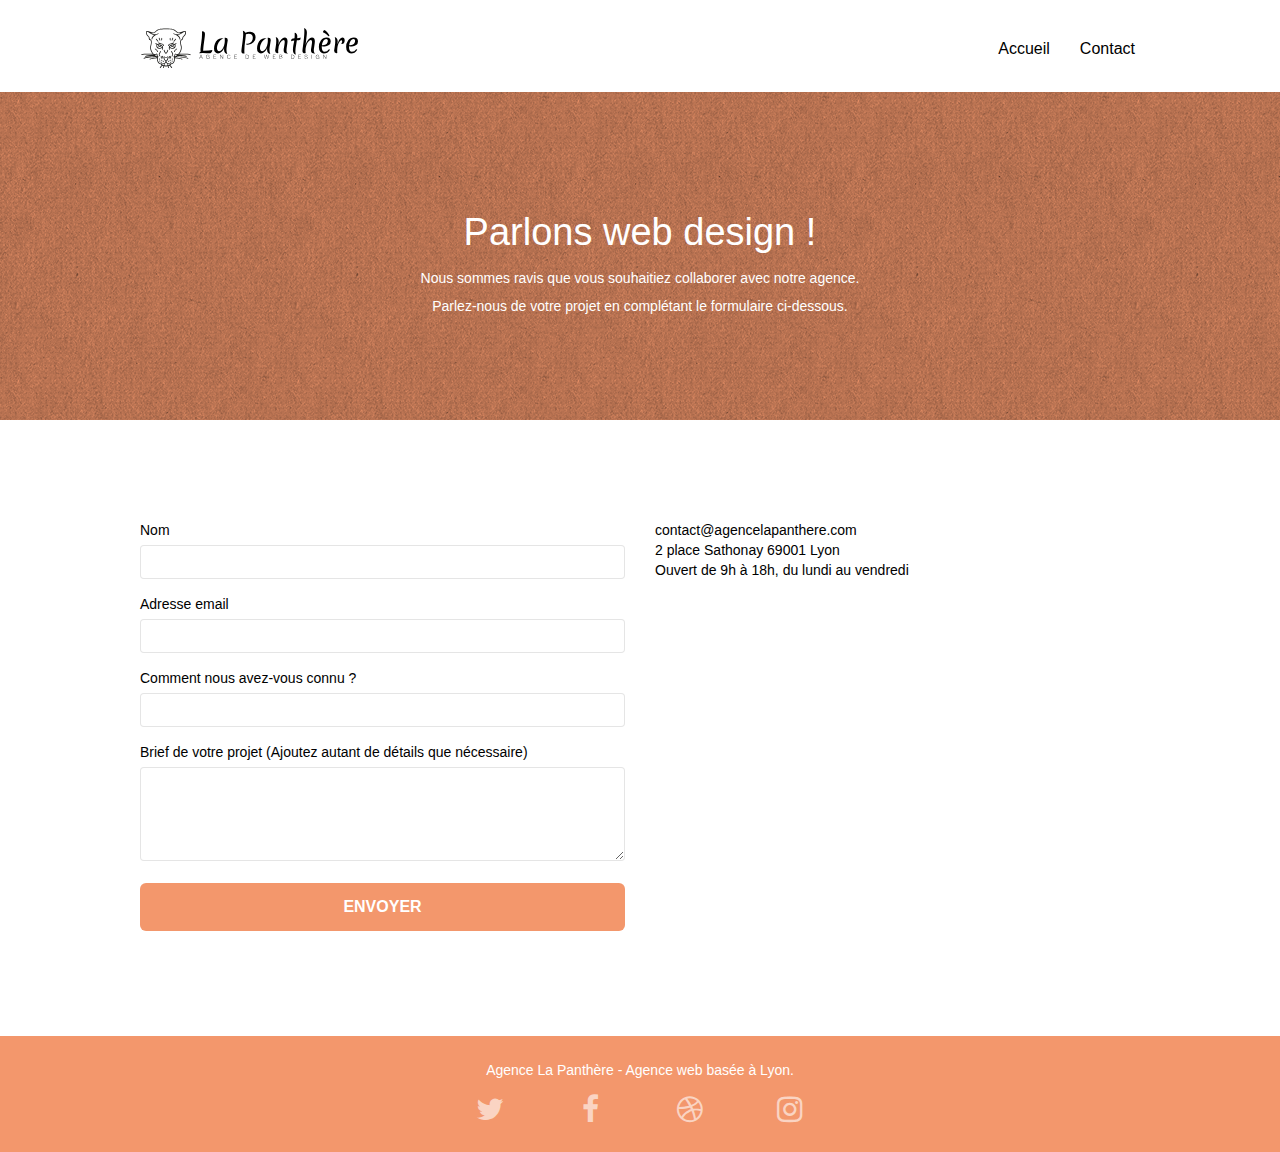
<file: page2.html>
<!doctype html>
<html lang="fr">
<head>
    <meta charset="utf-8">
    <meta name="keywords" content="seo, google, site web, site internet, agence design paris, agence design, agence design,agence design,agence design,agence design,agence design,agence design,agence design,agence design">
    <meta name="description" content="L'agence la panthere est une agence de web design qui aide les entreprises a devenir attractives et visibles sur internet">
    <meta name="viewport" content="width=device-width, initial-scale=1.0, viewport-fit=cover">
    <link rel="shortcut icon" type="image/png" href="favicon.jpg">
    
	<link rel="stylesheet" type="text/css" href="./css/bootstrap.css">
	<link rel="stylesheet" type="text/css" href="style.css">
	<link rel="stylesheet" type="text/css" href="./css/font-awesome.css">
	<link rel="stylesheet" type="text/css" href="./css/et-line.css">
	
    
	<script src="./js/jquery-2.1.0.js"></script>
	<script src="./js/bootstrap.js"></script>
	<script src="./js/blocs.js"></script>
	<script src="./js/jquery.touchSwipe.js" defer></script>
	<script src="./js/gmaps.js"></script>
    <title>page2</title>

    
<!-- Analytics -->
 
<!-- Analytics END -->
    
</head>
<body>
<!-- Principal conteneur -->
<div class="page-container">
    
<!-- bloc-0 -->
<header class="bloc bgc-white l-bloc " id="bloc-0">
	<div class="container bloc-sm">
		<nav class="navbar row">
			<div class="navbar-header">
				<a class="navbar-brand" href="index.html"><img src="img/agence-la-panthere-monochrome.svg" alt="atlanta web design logo" height="40" /></a>
				<button id="nav-toggle" type="button" class="ui-navbar-toggle navbar-toggle" data-toggle="collapse" data-target=".navbar-1">
					<span class="sr-only">Toggle navigation</span><span class="icon-bar"></span><span class="icon-bar"></span><span class="icon-bar"></span>
				</button>
			</div>
			<div class="collapse navbar-collapse navbar-1 special-dropdown-nav">
				<ul class="site-navigation nav navbar-nav">
					<li>
						<a href="index.html">Accueil</a>
					</li>
					<li>
					</li>
					<li>
						<a href="page2.html">Contact</a>
					</li>
				</ul>
			</div>
		</nav>
	</div>
</header>
<!-- bloc-0 END -->

<!-- bloc-6 -->
<div class="bloc bg-dots-bg bg-repeat bgc-atomic-tangerine d-bloc bloc-bg-texture texture-paper" id="bloc-6">
	<div class="container bloc-lg">
		<div class="row">
			<div class="col-sm-12">
				<h1 class="text-center hero-bloc-text tc-white">
					Parlons web design !
				</h1>
				<p class="text-center mg-lg tc-white tight-width-whitespace">
					Nous sommes ravis que vous souhaitiez collaborer avec notre agence.<br>
					Parlez-nous de votre projet en complétant le formulaire ci-dessous.
				</p>
			</div>
		</div>
	</div>
</div>
<!-- bloc-6 END -->

<!-- bloc-7 -->
<div class="bloc bgc-white l-bloc" id="bloc-7">
	<div class="container bloc-lg">
		<div class="row">
			<div class="col-sm-6">
				<form id="form_1" novalidate>
					<div class="form-group">
						<label>
							Nom
						</label>
						<input id="name" class="form-control" required />
					</div>
					<div class="form-group">
						<label>
							Adresse email
						</label>
						<input id="email" class="form-control" type="email" required />
					</div>
					<div class="form-group">
						<label>
							Comment nous avez-vous connu ?
						</label>
						<input class="form-control" type="email" required id="input_504" />
					</div>
					<div class="form-group">
						<label>
							Brief de votre projet (Ajoutez autant de détails que nécessaire)<br>
						</label><textarea id="message" class="form-control" rows="4" cols="50" required></textarea>
					</div> 
					<button class="bloc-button btn btn-lg btn-block cta-hero btn-atomic-tangerine" type="submit">
						Envoyer
					</button>
				</form>
			</div>
			<div class="col-sm-6">
				<p>
					contact@agencelapanthere.com<br>2 place Sathonay 69001 Lyon<br>Ouvert de 9h à 18h, du lundi au vendredi<br>
				</p>
			</div>
		</div>
	</div>
</div>
<!-- bloc-7 END -->

<!-- ScrollToTop Button -->
<a class="bloc-button btn btn-d scrollToTop" onclick="scrollToTarget('1')"><span class="fa fa-chevron-up"></span></a>
<!-- ScrollToTop Button END-->


<!-- Footer - bloc-8 -->
<footer class="bloc bgc-atomic-tangerine d-bloc" id="bloc-8">
	<div class="container bloc-sm">
		<div class="row">
			<div class="col-sm-12">
				<p class="text-center white">
					Agence La Panthère - Agence web basée à Lyon.<br>
				</p>
				<div class="row row-no-gutters social">
					<div class="col-sm-3">
						<div class="text-center">
							<a class="social" href="index.html"><span class="fa fa-twitter icon-md"></span></a>
						</div>
					</div>
					<div class="col-sm-3">
						<div class="text-center">
							<a class="social" href="index.html"><span class="fa fa-facebook icon-md"></span></a>
						</div>
					</div>
					<div class="col-sm-3">
						<div class="text-center">
							<a class="social" href="index.html"><span class="fa fa-dribbble icon-md"></span></a>
						</div>
					</div>
					<div class="col-sm-3">
						<div class="text-center">
							<a class="social" href="index.html"><span class="fa fa-instagram icon-md"></span></a>
						</div>
					</div>
				</div>
			</div>
		</div>
	</div>
</footer>
<!-- Footer - bloc-8 END -->

</div>
<!-- Principal conteneur END -->
    

</body>
</html>
</file>
<file: style.css>
body{margin:0;padding:0;background:#FFF;overflow-x:hidden;-webkit-font-smoothing:antialiased;-moz-osx-font-smoothing:grayscale}a,button{transition:all .3s ease-in-out;outline:none!important}a:hover{text-decoration:none;cursor:pointer}#page-loading-blocs-notifaction{position:fixed;top:0;bottom:0;width:100%;z-index:100000;background:#FFF url(img/pageload-spinner.gif) no-repeat center center}.bloc{width:100%;clear:both;background:50% 50% no-repeat;padding:0 50px;-webkit-background-size:cover;-moz-background-size:cover;-o-background-size:cover;background-size:cover;position:relative}.bloc .container{padding-left:0;padding-right:0}.bloc-lg{padding:100px 50px}.bloc-md{padding:50px}.bloc-sm{padding:20px 50px}.bg-center,.bg-l-edge,.bg-r-edge,.bg-t-edge,.bg-b-edge,.bg-tl-edge,.bg-bl-edge,.bg-tr-edge,.bg-br-edge,.bg-repeat{-webkit-background-size:auto!important;-moz-background-size:auto!important;-o-background-size:auto!important;background-size:auto!important}.bg-repeat{background:repeat}.bg-t-edge{background:top no-repeat}.bloc-bg-texture::before{content:"";background-size:2px 2px;position:absolute;top:0;bottom:0;left:0;right:0}.texture-paper::before{background:url(img/texture-paper.png);background-size:280px 280px}.b-parallax{background-attachment:fixed}.d-bloc{color:rgba(255,255,255,.7)}.d-bloc button:hover{color:rgba(255,255,255,.9)}.d-bloc .icon-round,.d-bloc .icon-square,.d-bloc .icon-rounded,.d-bloc .icon-semi-rounded-a,.d-bloc .icon-semi-rounded-b{border-color:rgba(255,255,255,.9)}.d-bloc .divider-h span{border-color:rgba(255,255,255,.2)}.d-bloc .a-btn,.d-bloc .navbar a,.d-bloc .navbar-brand,.d-bloc a .icon-sm,.d-bloc a .icon-md,.d-bloc a .icon-lg,.d-bloc a .icon-xl,.d-bloc h1 a,.d-bloc h2 a,.d-bloc h3 a,.d-bloc h4 a,.d-bloc h5 a,.d-bloc h6 a,.d-bloc p a{color:rgba(255,255,255,.6)}.d-bloc .a-btn:hover,.d-bloc .navbar a:hover,.d-bloc .navbar-brand:hover,.d-bloc a:hover .icon-sm,.d-bloc a:hover .icon-md,.d-bloc a:hover .icon-lg,.d-bloc a:hover .icon-xl,.d-bloc h1 a:hover,.d-bloc h2 a:hover,.d-bloc h3 a:hover,.d-bloc h4 a:hover,.d-bloc h5 a:hover,.d-bloc h6 a:hover,.d-bloc p a:hover{color:rgba(255,255,255,1)}.d-bloc .navbar-toggle .icon-bar{background:rgba(255,255,255,1)}.d-bloc .btn-wire,.d-bloc .btn-wire:hover{color:rgba(255,255,255,1);border-color:rgba(255,255,255,1)}.d-bloc .panel{color:rgba(0,0,0,.5)}.d-bloc .panel button:hover{color:rgba(0,0,0,.7)}.d-bloc .panel icon{border-color:rgba(0,0,0,.7)}.d-bloc .panel .divider-h span{border-color:rgba(0,0,0,.1)}.d-bloc .panel .a-btn{color:rgba(0,0,0,.6)}.d-bloc .panel .a-btn:hover{color:rgba(0,0,0,1)}.d-bloc .panel .btn-wire,.d-bloc .panel .btn-wire:hover{color:rgba(0,0,0,.7);border-color:rgba(0,0,0,.3)}.d-bloc .panel,.l-bloc{color:rgba(0,0,0,.5)}.d-bloc .panel button:hover,.l-bloc button:hover{color:rgba(0,0,0,.7)}.l-bloc .icon-round,.l-bloc .icon-square,.l-bloc .icon-rounded,.l-bloc .icon-semi-rounded-a,.l-bloc .icon-semi-rounded-b{border-color:rgba(0,0,0,.7)}.d-bloc .panel .divider-h span,.l-bloc .divider-h span{border-color:rgba(0,0,0,.1)}.d-bloc .panel .a-btn,.l-bloc .a-btn,.l-bloc .navbar a,.l-bloc .navbar-brand,.l-bloc a .icon-sm,.l-bloc a .icon-md,.l-bloc a .icon-lg,.l-bloc a .icon-xl,.l-bloc h1 a,.l-bloc h2 a,.l-bloc h3 a,.l-bloc h4 a,.l-bloc h5 a,.l-bloc h6 a,.l-bloc p a{color:rgba(0,0,0,.6)}.d-bloc .panel .a-btn:hover,.l-bloc .a-btn:hover,.l-bloc .navbar a:hover,.l-bloc .navbar-brand:hover,.l-bloc a:hover .icon-sm,.l-bloc a:hover .icon-md,.l-bloc a:hover .icon-lg,.l-bloc a:hover .icon-xl,.l-bloc h1 a:hover,.l-bloc h2 a:hover,.l-bloc h3 a:hover,.l-bloc h4 a:hover,.l-bloc h5 a:hover,.l-bloc h6 a:hover,.l-bloc p a:hover{color:rgba(0,0,0,1)}.l-bloc .navbar-toggle .icon-bar{color:rgba(0,0,0,.6)}.d-bloc .panel .btn-wire,.d-bloc .panel .btn-wire:hover,.l-bloc .btn-wire,.l-bloc .btn-wire:hover{color:rgba(0,0,0,.7);border-color:rgba(0,0,0,.3)}.voffset{margin-top:30px}.voffset-lg{margin-top:80px}.row-no-gutters{margin-right:0;margin-left:0}.row.row-no-gutters>[class^="col-"],.row.row-no-gutters>[class*=" col-"]{padding-right:0;padding-left:0}#bloc-1-hero h1{font-size:32px}.navbar{margin-bottom:0;z-index:1}.navbar-brand{height:auto;padding:3px 15px;font-size:25px;font-weight:400;font-weight:600;line-height:44px}.navbar-brand img{max-height:200px;margin:0 5px 0 0;display:inline}.navbar-brand img[src$=svg]{min-width:100px}.nav-center .navbar-brand img{margin:0}.navbar .nav{padding-top:2px;margin-right:-16px;float:right;z-index:1}.nav>li{float:left;margin-top:4px;font-size:16px}.navbar-nav .open .dropdown-menu>li>a{text-align:inherit}.nav>li a:hover,.nav>li a:focus{background:transparent}.navbar-toggle{margin:10px 10px 0 0;border:0}.navbar-toggle:hover{background:transparent!important}.navbar-toggle .icon-bar{background-color:rgba(0,0,0,.5);width:26px}.nav-invert .navbar .nav{float:left}.nav-invert .navbar-header,.nav-invert .navbar-brand{float:right;position:relative;z-index:2}@media (min-width:768px){.site-navigation{position:absolute;top:50%;right:20px;transform:translate(0,-50%);-webkit-transform:translateY(-50%)}.nav>li .dropdown-menu a,.nav>li .dropdown-menu a:hover{color:#484848}.nav-invert .site-navigation{left:0;right:0}.nav-center{text-align:center}.nav-center .navbar-header{width:100%}.nav-center .navbar-header,.nav-center .navbar-brand,.nav-center .nav>li{float:none;display:inline-block}.nav-center .site-navigation{position:relative;width:100%;right:0;margin-right:0;margin-top:20px}.nav-center.mini-nav .navbar-toggle{float:none;margin:10px auto 0}}.nav>li>.dropdown a{background:none!important;display:block;padding:14px 15px}nav .caret{margin:0 5px}.dropdown-menu .dropdown-menu{top:-8px;left:100%}.dropdown-menu .dropmenu-flow-right{top:100%;left:0;margin-left:-1px;border-top-left-radius:0;border-top-right-radius:0}.dropdown-menu .dropdown span{border:4px solid #000;border-top-color:transparent;border-right-color:transparent;border-bottom-color:transparent;margin:6px -5px 0 0!important;float:right}.mg-md{margin-top:10px;margin-bottom:20px}.mg-lg{margin-top:10px;margin-bottom:40px}.btn{margin:0 5px 5px 0}.btn.pull-right{margin:0 0 5px 5px}.btn-d,.btn-d:hover,.btn-d:focus{color:#FFF;background:rgba(0,0,0,.3)}button{outline:none!important}.btn-rd{border-radius:40px}.btn-clean{border:1px solid rgba(0,0,0,.08);border-bottom-color:rgba(0,0,0,.1);text-shadow:0 1px 0 rgba(0,0,1,.1);box-shadow:0 1px 3px rgba(0,0,1,.25),inset 0 1px 0 0 rgba(255,255,255,.15)}.icon-md{font-size:30px!important}.icon-lg{font-size:60px!important}.sm-shadow{text-shadow:0 1px 2px rgba(0,0,0,.3)}.panel-sq,.panel-sq .panel-heading,.panel-sq .panel-footer{border-radius:0}.panel-rd{border-radius:30px}.panel-rd .panel-heading{border-radius:29px 29px 0 0}.panel-rd .panel-footer{border-radius:0 0 29px 29px}.form-control{border-color:rgba(0,0,0,.1);box-shadow:none}.scrollToTop{width:40px;height:40px;position:fixed;bottom:20px;right:20px;opacity:0;z-index:500;transition:all .3s ease-in-out}.scrollToTop span{margin-top:6px}.showScrollTop{font-size:14px;opacity:1}a[data-lightbox]{position:relative;display:block;text-align:center}a[data-lightbox]:hover::before{content:"+";font-family:"HelveticaNeue-Light","Helvetica Neue Light","Helvetica Neue",Helvetica,Arial;font-size:32px;width:50px;height:50px;margin-left:-25px;border-radius:50%;background:rgba(0,0,0,.6);color:#FFF;font-weight:100;z-index:1;position:absolute;top:50%;transform:translateY(-50%);-webkit-transform:translateY(-50%)}a[data-lightbox]:hover img{opacity:.6;-webkit-animation-fill-mode:none;animation-fill-mode:none}#lightbox-modal{display:flex;align-items:center}#lightbox-modal .modal-dialog{width:90%;max-width:900px;margin:0 auto 0}#lightbox-modal .modal-dialog img{max-height:90vh;margin:0 auto}.lightbox-caption{padding:20px;color:#FFF;background:rgba(0,0,0,.5);position:absolute;left:15px;right:15px;bottom:5px}.close-lightbox{color:#FFF;font-size:30px;position:absolute;top:20px;right:20px;z-index:20;background:rgba(0,0,0,.5);border:none;line-height:30px;padding:0 9px 5px;opacity:.3}.close-lightbox:hover,.next-lightbox:hover,.prev-lightbox:hover{opacity:1;color:#FFF}.next-lightbox,.prev-lightbox{font-size:20px;color:rgba(255,255,255,.9);background:rgba(0,0,0,.5);transition:all .2s ease-in-out;position:absolute;top:45%;z-index:1;opacity:.4}.next-lightbox{padding:6px 8px 1px 13px;right:25px}.prev-lightbox{padding:6px 13px 1px 10px;left:25px}.snapshot-lb .modal-body{padding-bottom:45px}.snapshot-lb .lightbox-caption{padding:0;color:rgba(0,0,0,.5);background:none}h1,h2,h3,h4,h5,h6,p,label,.btn,a{font-family:"helvetica";font-weight:400;color:#000000!important}.container{max-width:1000px}.hero-bloc-text{font-size:38px}.hero-bloc-text-sub{font-size:36px}.statement-bloc-text{line-height:26px;font-style:italic;font-size:20px;text-align:center;font-weight:lighter;max-width:520px;margin:auto auto auto auto}p{font-size:14px}.tight-width-whitespace{max-width:600px;margin:auto auto auto auto}.h1{font-size:20px;font-family:"Open Sans"}.cta-hero{margin-top:22px;color:#FFFFFF!important;text-transform:uppercase;padding:12px 28px 12px 28px;font-size:16px;font-weight:700}.social{max-width:400px;margin:auto auto auto auto}h2{font-size:22px;line-height:1.4em}h3{font-size:15px;text-transform:uppercase;font-weight:700;color:#333333!important}.med-width-whitespace{max-width:800px;margin:auto auto auto auto;box-shadow:0 0 0 #000}h1{color:#333333!important}h4{color:#333333!important}.icons{margin-bottom:14px;margin-top:24px}.white{color:#FFFFFF!important}.portfolio-thumb{margin-bottom:24px;width:100%}.portfolio-row{margin-bottom:44px;margin-top:50px}.avatar{box-shadow:0 4px 9px rgba(0,0,0,.3)}.black-background{background-color:rgba(165,147,99,.7);padding:40px 40px 40px 40px}.bold-link{font-weight:900;text-decoration:underline!important}.bgc-white{background-color:#FFF}.bgc-dark-slate-blue{background-color:#364577}.bgc-atomic-tangerine{background-color:#F3976C;color:#fff;font-size:18px;line-height:2}.tc-white{color:white!important}.btn-atomic-tangerine{background:#F3976C;color:#FFFFFF!important}.btn-atomic-tangerine:hover{background:#c27956!important;color:#FFFFFF!important}.ltc-white{color:#FFFFFF!important}.ltc-white:hover{color:#cccccc!important}.ltc-atomic-tangerine{color:#F3976C!important}.ltc-atomic-tangerine:hover{color:#c27956!important}.icon-dark-slate-blue{color:#364577!important;border-color:#364577!important}.bg-dots-bg{background-image:url(img/dots-bg.png)}.bg-lines-h2-bg{background-image:url(img/lines-h2-bg.png)}.bg-banniere{background-image:url(img/agence-la-panthere.jpg)}.bg-presentation{background-image:url(img/image-de-presentation.bmp)}@media (max-width:1024px){.bloc{padding-left:20px;padding-right:20px}.bloc.full-width-bloc,.bloc-tile-2.full-width-bloc .container,.bloc-tile-3.full-width-bloc .container,.bloc-tile-4.full-width-bloc .container{padding-left:0;padding-right:0}}@media (max-width:992px) and (min-width:768px){.navbar .nav{max-width:80%}.nav-center.navbar .nav{max-width:100%}}@media only screen and (min-width:768px) and (max-width:1024px) and (orientation:landscape){.b-parallax{background-attachment:scroll}}@media only screen and (min-width:1024px) and (max-width:1366px) and (-webkit-min-pixel-ratio:1.5){.b-parallax{background-attachment:scroll}}@media (max-width:991px){.container{width:100%}.b-parallax{background-attachment:scroll}.page-container,#hero-bloc{overflow-x:hidden;position:relative}.bloc-group,.bloc-group .bloc{display:block;width:100%}.bloc-fill-screen .fill-bloc-top-edge,.bloc-fill-screen .fill-bloc-bottom-edge{padding:0 20px}}@media (max-width:767px){.page-container{overflow-x:hidden;position:relative}h1,h2,h3,h4,h5,h6,p,#disqus_thread{padding-left:10px!important;padding-right:10px!important}.b-parallax{background-attachment:scroll}.navbar .nav{padding-top:0;border-top:1px solid rgba(0,0,0,.2);float:none!important}.navbar.row{margin-left:0;margin-right:0}.site-navigation{position:inherit;transform:none;-webkit-transform:none;-ms-transform:none}.nav>li{margin-top:0;border-bottom:1px solid rgba(0,0,0,.1);background:rgba(0,0,0,.05);text-align:left;padding-left:15px;width:100%}.nav>li:hover{background:rgba(0,0,0,.08)}.dropdown .dropdown a .caret{float:none;margin:5px 0 0 10px!important;border:4px solid #000;border-bottom-color:transparent;border-right-color:transparent;border-left-color:transparent}#hero-bloc .navbar .nav{background:rgba(0,0,0,.8)}#hero-bloc .navbar .nav a{color:rgba(255,255,255,.6)}.hero{padding:50px 0}.hero-nav{left:-1px;right:-1px}.navbar-collapse{padding:0;overflow-x:hidden;-webkit-box-shadow:none;box-shadow:none}.navbar-brand img{max-height:40px;width:auto}.nav-invert .navbar-header{float:none;width:100%}.nav-invert .navbar-toggle{float:left;margin-left:10px}.bloc{padding-left:0;padding-right:0}.bloc-xxl,.bloc-xl,.bloc-lg{padding:40px 0}.bloc-sm,.bloc-md{padding-left:0;padding-right:0}.bloc-tile-2 .container,.bloc-tile-3 .container,.bloc-tile-4 .container,.bloc-fill-screen .fill-bloc-top-edge,.bloc-fill-screen .fill-bloc-bottom-edge{padding-left:0;padding-right:0}.a-block{padding:0 10px}.btn-dwn{display:none}.voffset{margin-top:5px}.voffset-md{margin-top:20px}.voffset-lg{margin-top:30px}form{padding:5px}.close-lightbox{display:inline-block}.blocsapp-device-iphone5{background-size:216px 425px;padding-top:60px;width:216px;height:425px}.blocsapp-device-iphone5 img{width:180px;height:320px}}@media (max-width:400px){.bloc{padding-left:0;padding-right:0}}@media (max-width:767px){.bloc-mob-center-text{text-align:center}}
</file>
<file: css/et-line.css>
@font-face {
    font-family: et-line;
    src: url(../fonts/et-line.eot);
    src: url(../fonts/et-line.eot?#iefix) format('embedded-opentype'), url(../fonts/et-line.woff) format('woff'), url(../fonts/et-line.ttf) format('truetype'), url(../fonts/et-line.svg#et-line) format('svg');
    font-weight: 400;
    font-style: normal
}

.et-icon-adjustments,
.et-icon-alarmclock,
.et-icon-anchor,
.et-icon-aperture,
.et-icon-attachment,
.et-icon-bargraph,
.et-icon-basket,
.et-icon-beaker,
.et-icon-bike,
.et-icon-book-open,
.et-icon-briefcase,
.et-icon-browser,
.et-icon-calendar,
.et-icon-camera,
.et-icon-caution,
.et-icon-chat,
.et-icon-circle-compass,
.et-icon-clipboard,
.et-icon-clock,
.et-icon-cloud,
.et-icon-compass,
.et-icon-desktop,
.et-icon-dial,
.et-icon-document,
.et-icon-documents,
.et-icon-download,
.et-icon-dribbble,
.et-icon-edit,
.et-icon-envelope,
.et-icon-expand,
.et-icon-facebook,
.et-icon-flag,
.et-icon-focus,
.et-icon-gears,
.et-icon-genius,
.et-icon-gift,
.et-icon-global,
.et-icon-globe,
.et-icon-googleplus,
.et-icon-grid,
.et-icon-happy,
.et-icon-hazardous,
.et-icon-heart,
.et-icon-hotairballoon,
.et-icon-hourglass,
.et-icon-key,
.et-icon-laptop,
.et-icon-layers,
.et-icon-lifesaver,
.et-icon-lightbulb,
.et-icon-linegraph,
.et-icon-linkedin,
.et-icon-lock,
.et-icon-magnifying-glass,
.et-icon-map,
.et-icon-map-pin,
.et-icon-megaphone,
.et-icon-mic,
.et-icon-mobile,
.et-icon-newspaper,
.et-icon-notebook,
.et-icon-paintbrush,
.et-icon-paperclip,
.et-icon-pencil,
.et-icon-phone,
.et-icon-picture,
.et-icon-pictures,
.et-icon-piechart,
.et-icon-presentation,
.et-icon-pricetags,
.et-icon-printer,
.et-icon-profile-female,
.et-icon-profile-male,
.et-icon-puzzle,
.et-icon-quote,
.et-icon-recycle,
.et-icon-refresh,
.et-icon-ribbon,
.et-icon-rss,
.et-icon-sad,
.et-icon-scissors,
.et-icon-scope,
.et-icon-search,
.et-icon-shield,
.et-icon-speedometer,
.et-icon-strategy,
.et-icon-streetsign,
.et-icon-tablet,
.et-icon-target,
.et-icon-telescope,
.et-icon-toolbox,
.et-icon-tools,
.et-icon-tools-2,
.et-icon-trophy,
.et-icon-tumblr,
.et-icon-twitter,
.et-icon-upload,
.et-icon-video,
.et-icon-wallet,
.et-icon-wine {
    font-family: et-line;
    speak: none;
    font-style: normal;
    font-weight: 400;
    font-variant: normal;
    text-transform: none;
    line-height: 1;
    -webkit-font-smoothing: antialiased;
    -moz-osx-font-smoothing: grayscale;
    display: inline-block
}

.et-icon-mobile:before {
    content: "\e000"
}

.et-icon-laptop:before {
    content: "\e001"
}

.et-icon-desktop:before {
    content: "\e002"
}

.et-icon-tablet:before {
    content: "\e003"
}

.et-icon-phone:before {
    content: "\e004"
}

.et-icon-document:before {
    content: "\e005"
}

.et-icon-documents:before {
    content: "\e006"
}

.et-icon-search:before {
    content: "\e007"
}

.et-icon-clipboard:before {
    content: "\e008"
}

.et-icon-newspaper:before {
    content: "\e009"
}

.et-icon-notebook:before {
    content: "\e00a"
}

.et-icon-book-open:before {
    content: "\e00b"
}

.et-icon-browser:before {
    content: "\e00c"
}

.et-icon-calendar:before {
    content: "\e00d"
}

.et-icon-presentation:before {
    content: "\e00e"
}

.et-icon-picture:before {
    content: "\e00f"
}

.et-icon-pictures:before {
    content: "\e010"
}

.et-icon-video:before {
    content: "\e011"
}

.et-icon-camera:before {
    content: "\e012"
}

.et-icon-printer:before {
    content: "\e013"
}

.et-icon-toolbox:before {
    content: "\e014"
}

.et-icon-briefcase:before {
    content: "\e015"
}

.et-icon-wallet:before {
    content: "\e016"
}

.et-icon-gift:before {
    content: "\e017"
}

.et-icon-bargraph:before {
    content: "\e018"
}

.et-icon-grid:before {
    content: "\e019"
}

.et-icon-expand:before {
    content: "\e01a"
}

.et-icon-focus:before {
    content: "\e01b"
}

.et-icon-edit:before {
    content: "\e01c"
}

.et-icon-adjustments:before {
    content: "\e01d"
}

.et-icon-ribbon:before {
    content: "\e01e"
}

.et-icon-hourglass:before {
    content: "\e01f"
}

.et-icon-lock:before {
    content: "\e020"
}

.et-icon-megaphone:before {
    content: "\e021"
}

.et-icon-shield:before {
    content: "\e022"
}

.et-icon-trophy:before {
    content: "\e023"
}

.et-icon-flag:before {
    content: "\e024"
}

.et-icon-map:before {
    content: "\e025"
}

.et-icon-puzzle:before {
    content: "\e026"
}

.et-icon-basket:before {
    content: "\e027"
}

.et-icon-envelope:before {
    content: "\e028"
}

.et-icon-streetsign:before {
    content: "\e029"
}

.et-icon-telescope:before {
    content: "\e02a"
}

.et-icon-gears:before {
    content: "\e02b"
}

.et-icon-key:before {
    content: "\e02c"
}

.et-icon-paperclip:before {
    content: "\e02d"
}

.et-icon-attachment:before {
    content: "\e02e"
}

.et-icon-pricetags:before {
    content: "\e02f"
}

.et-icon-lightbulb:before {
    content: "\e030"
}

.et-icon-layers:before {
    content: "\e031"
}

.et-icon-pencil:before {
    content: "\e032"
}

.et-icon-tools:before {
    content: "\e033"
}

.et-icon-tools-2:before {
    content: "\e034"
}

.et-icon-scissors:before {
    content: "\e035"
}

.et-icon-paintbrush:before {
    content: "\e036"
}

.et-icon-magnifying-glass:before {
    content: "\e037"
}

.et-icon-circle-compass:before {
    content: "\e038"
}

.et-icon-linegraph:before {
    content: "\e039"
}

.et-icon-mic:before {
    content: "\e03a"
}

.et-icon-strategy:before {
    content: "\e03b"
}

.et-icon-beaker:before {
    content: "\e03c"
}

.et-icon-caution:before {
    content: "\e03d"
}

.et-icon-recycle:before {
    content: "\e03e"
}

.et-icon-anchor:before {
    content: "\e03f"
}

.et-icon-profile-male:before {
    content: "\e040"
}

.et-icon-profile-female:before {
    content: "\e041"
}

.et-icon-bike:before {
    content: "\e042"
}

.et-icon-wine:before {
    content: "\e043"
}

.et-icon-hotairballoon:before {
    content: "\e044"
}

.et-icon-globe:before {
    content: "\e045"
}

.et-icon-genius:before {
    content: "\e046"
}

.et-icon-map-pin:before {
    content: "\e047"
}

.et-icon-dial:before {
    content: "\e048"
}

.et-icon-chat:before {
    content: "\e049"
}

.et-icon-heart:before {
    content: "\e04a"
}

.et-icon-cloud:before {
    content: "\e04b"
}

.et-icon-upload:before {
    content: "\e04c"
}

.et-icon-download:before {
    content: "\e04d"
}

.et-icon-target:before {
    content: "\e04e"
}

.et-icon-hazardous:before {
    content: "\e04f"
}

.et-icon-piechart:before {
    content: "\e050"
}

.et-icon-speedometer:before {
    content: "\e051"
}

.et-icon-global:before {
    content: "\e052"
}

.et-icon-compass:before {
    content: "\e053"
}

.et-icon-lifesaver:before {
    content: "\e054"
}

.et-icon-clock:before {
    content: "\e055"
}

.et-icon-aperture:before {
    content: "\e056"
}

.et-icon-quote:before {
    content: "\e057"
}

.et-icon-scope:before {
    content: "\e058"
}

.et-icon-alarmclock:before {
    content: "\e059"
}

.et-icon-refresh:before {
    content: "\e05a"
}

.et-icon-happy:before {
    content: "\e05b"
}

.et-icon-sad:before {
    content: "\e05c"
}

.et-icon-facebook:before {
    content: "\e05d"
}

.et-icon-twitter:before {
    content: "\e05e"
}

.et-icon-googleplus:before {
    content: "\e05f"
}

.et-icon-rss:before {
    content: "\e060"
}

.et-icon-tumblr:before {
    content: "\e061"
}

.et-icon-linkedin:before {
    content: "\e062"
}

.et-icon-dribbble:before {
    content: "\e063"
}
</file>
